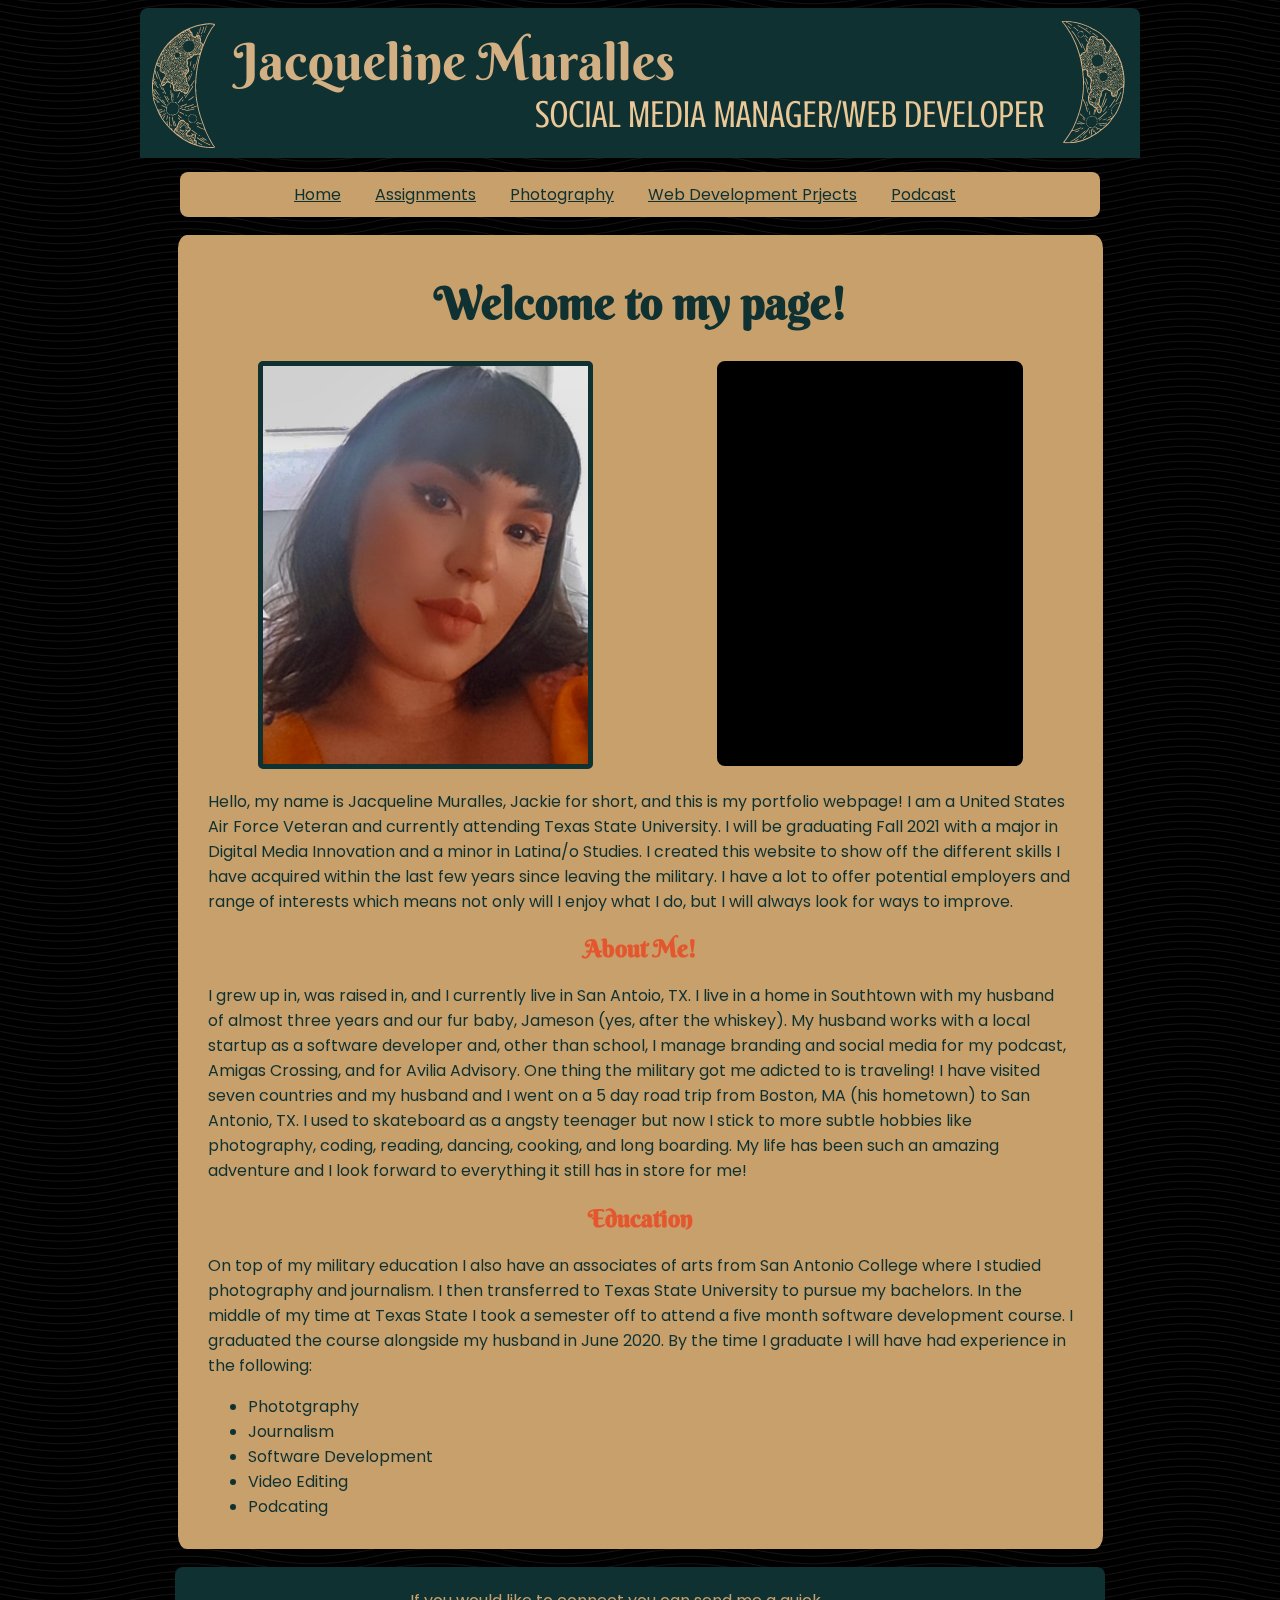
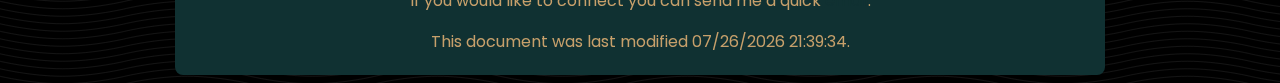
<file: index.html>
<!DOCTYPE html>
<html>
<head>
	<title>Jackie's Portfolio</title>
	<link rel="stylesheet" type="text/css" href="style.css">
	<meta name="description" content="Hello, my name is Jackie Muralles. I'm a m">
	<meta name="keywords" content="HTMl, CSS, Latina, photography, webdev, podcast, software, va, veteran, developer">
	<meta name="author" content="Jackie Muralles">
	<meta name="viewport" content="width=device-width, initial-scale=1.0">
</head>
<body>

		<!-- *************************************************************HEADER************************************************************ -->
		<div id="header">
			<img src="header.png">
		</div>

		<!-- ***************************************************************NAV*************************************************************** -->
		<div id="nav">
			<ul>
				<li><a href="index.html">Home</a></li>
				<li><a href="assignments.html">Assignments</a></li>
				<li><a href="photography.html">Photography</a></li>
				<li><a href="webdev.html">Web Development Prjects</a></li>
				<li><a href="podcast.html">Podcast</a></li>
			</ul>
		</div>
<br>
		<!-- **************************************************************SECTION************************************************************* -->
		<div id="section" class="pageonesection">
			<h1>Welcome to my page!</h1>
			<div class="bumper">
				<div class="sidebar">
					<iframe src="https://open.spotify.com/embed/playlist/3IeexYd9662Dgau5UBTyWB" width="300" height="395px" frameborder="0" allowtransparency="true" allow="encrypted-media"></iframe>
				</div>
				<img src="jackiewelcome.jpg" class="portrait">
				<p>
					Hello, my name is Jacqueline Muralles, Jackie for short, and this is my portfolio webpage! I am a United States Air Force Veteran and currently attending Texas State University. I will be graduating Fall 2021 with a major in Digital Media Innovation and a minor in Latina/o Studies. I created this website to show off the different skills I have acquired within the last few years since leaving the military. I have a lot to offer potential employers and range of interests which means not only will I enjoy what I do, but I will always look for ways to improve. 
				</p>
				<h2>About Me!</h2>
				<p>
					I grew up in, was raised in, and I currently live in San Antoio, TX. I live in a home in Southtown with my husband of almost three years and our fur baby, Jameson (yes, after the whiskey). My husband works with a local startup as a software developer and, other than school, I manage branding and social media for my podcast, Amigas Crossing, and for Avilia Advisory. One thing the military got me adicted to is traveling! I have visited seven countries and my husband and I went on a 5 day road trip from Boston, MA (his hometown) to San Antonio, TX. I used to skateboard as a angsty teenager but now I stick to more subtle hobbies like photography, coding, reading, dancing, cooking, and long boarding. My life has been such an amazing adventure and I look forward to everything it still has in store for me!
				</p>
				<h2>Education</h2>
				<p>
					On top of my military education I also have an associates of arts from San Antonio College where I studied photography and journalism. I then transferred to Texas State University to pursue my bachelors. In the middle of my time at Texas State I took a semester off to attend a five month software development course. I graduated the course alongside my husband in June 2020. By the time I graduate I will have had experience in the following:

				</p>

				<ul>
					<li>Phototgraphy</li>
					<li>Journalism</li>
					<li>Software Development</li>
					<li>Video Editing</li>
					<li>Podcating</li>
				</ul>
				<div class="sidebar-bottom">
					<iframe src="https://open.spotify.com/embed/playlist/3IeexYd9662Dgau5UBTyWB" width="100%" height="395px" frameborder="0" allowtransparency="true" allow="encrypted-media"></iframe>	
				</div>
			</div>
		</div>
<br>
		<!-- ***************************************************FOOTER******************************************************** -->
		<div id="footer">

			<p>If you would like to connect you can send me a quick <a href="mailto:jacquelinenmuralles@gmail.com" target="_blank">email</a>.</p>


			<p>This document was last modified <span id="date"></span>.</p>

			<script>
				document.getElementById("date").innerHTML = document.lastModified;
			</script>

		</div>
	</div>
</body>
</html>
</file>
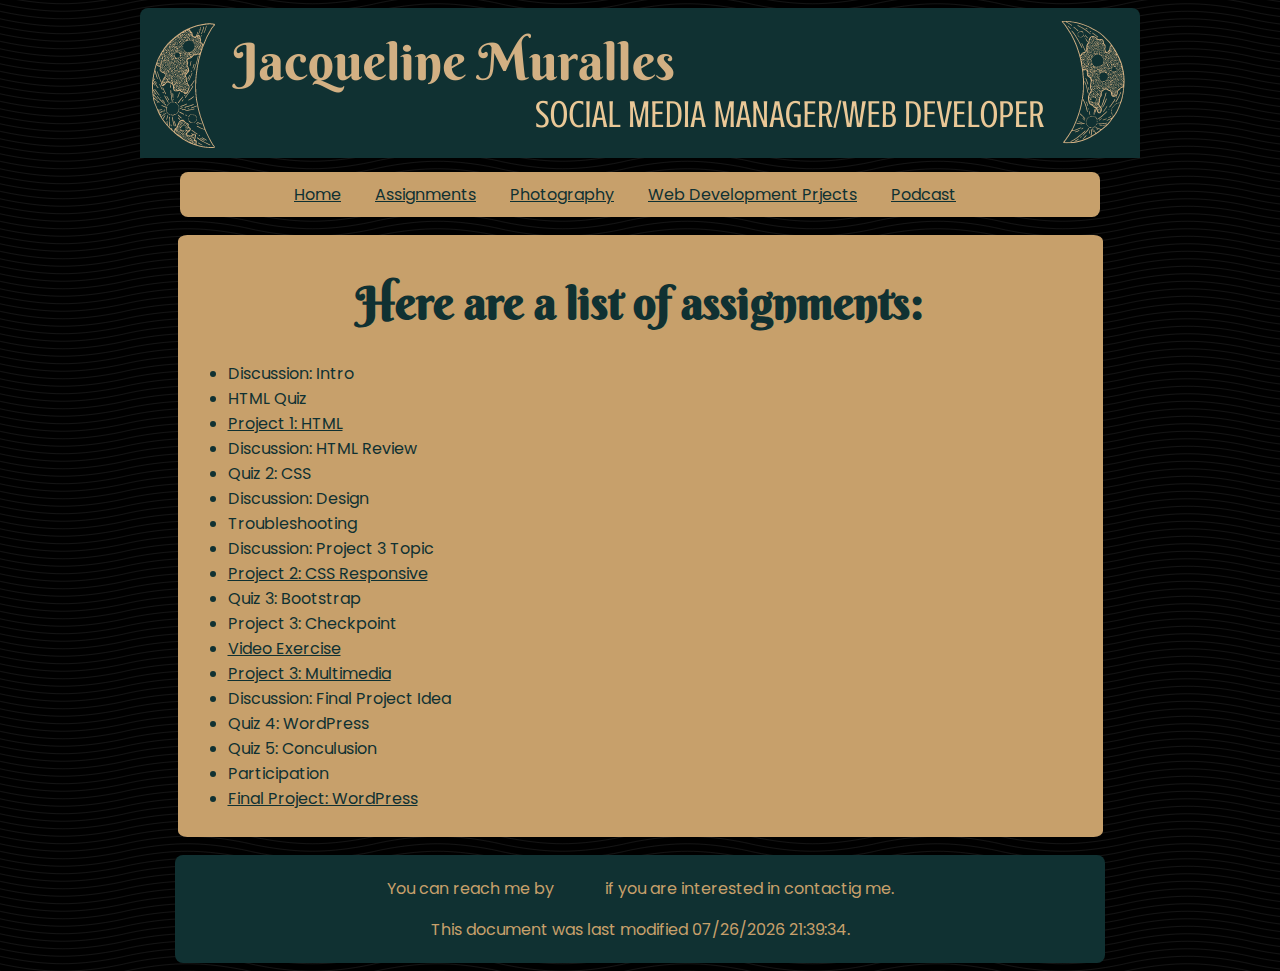
<file: assignments.html>
<!DOCTYPE html>
<html>
<head>
	<title>Jackie's Portfolio</title>
	<link rel="stylesheet" type="text/css" href="style.css">
	<meta name="description" content="Hello, my name is Jackie Muralles. I'm a m">
	<meta name="keywords" content="HTMl, CSS, Latina, photography, webdev, podcast, software, va, veteran, developer">
	<meta name="author" content="Jackie Muralles">
	<meta name="viewport" content="width=device-width, initial-scale=1.0">
</head>
<body>

<!-- *************************************************************HEADER************************************************************ -->
<div id="header">
			<img src="header.png">
</div>

<!-- ***************************************************************NAV*************************************************************** -->
<div id="nav">
	<ul>
		<li><a href="index.html">Home</a></li>
		<li><a href="assignments.html">Assignments</a></li>
		<li><a href="photography.html">Photography</a></li>
		<li><a href="webdev.html">Web Development Prjects</a></li>
		<li><a href="podcast.html">Podcast</a></li>
	</ul>
</div>
<br>
<!-- **************************************************************SECTION************************************************************* -->
<div id="section" class="pagetwosection">
	<h1>Here are a list of assignments:</h1>
		<ul id="assignmentli">
			<li>
				Discussion: Intro
			</li>
			<li>
				HTML Quiz
			</li>
			<li>
				<a href="http://jackiemuralles.net/p1/" target="_blank">Project 1: HTML</a>
			</li>
			<li>
				Discussion: HTML Review
			</li>
			<li>
				Quiz 2: CSS
			</li>
			<li>
				Discussion: Design
			</li>
			<li>
				Troubleshooting
			</li>
			<li>
				Discussion: Project 3 Topic
			</li>
			<li>
				<a href="http://jackiemuralles.net/" target="_blank">Project 2: CSS Responsive</a>
			</li>
			<li>
				Quiz 3: Bootstrap
			</li>
			<li>
				Project 3: Checkpoint
			</li>
			<li>
				<a href="https://youtu.be/0YTsgCkLUQI" target="_blank">Video Exercise</a>
			</li>
			<li>
				<a href="http://jackiemuralles.net/p3/" target="_blank">Project 3: Multimedia</a>
			</li>
			<li>
				Discussion: Final Project Idea
			</li>
			<li>
				Quiz 4: WordPress
			</li>
			<li>
				Quiz 5: Conculusion
			</li>
			<li>
				Participation
			</li>
			<li>
				<a href="https://create.jackiemuralles.net/" target="_blank">Final Project: WordPress</a>
			</li>
		</ul>
</div>
<br>
<!-- ***************************************************FOOTER******************************************************** -->
<div id="footer">

	<p>You can reach me by <a href="mailto:jacquelinenmuralles@gmail.com" target="_blank">email</a> if you are interested in contactig me.</p>
		

	<p>This document was last modified <span id="date"></span>.</p>

    <script>
        document.getElementById("date").innerHTML = document.lastModified;
    </script>

</div>

</body>
</html>
</file>
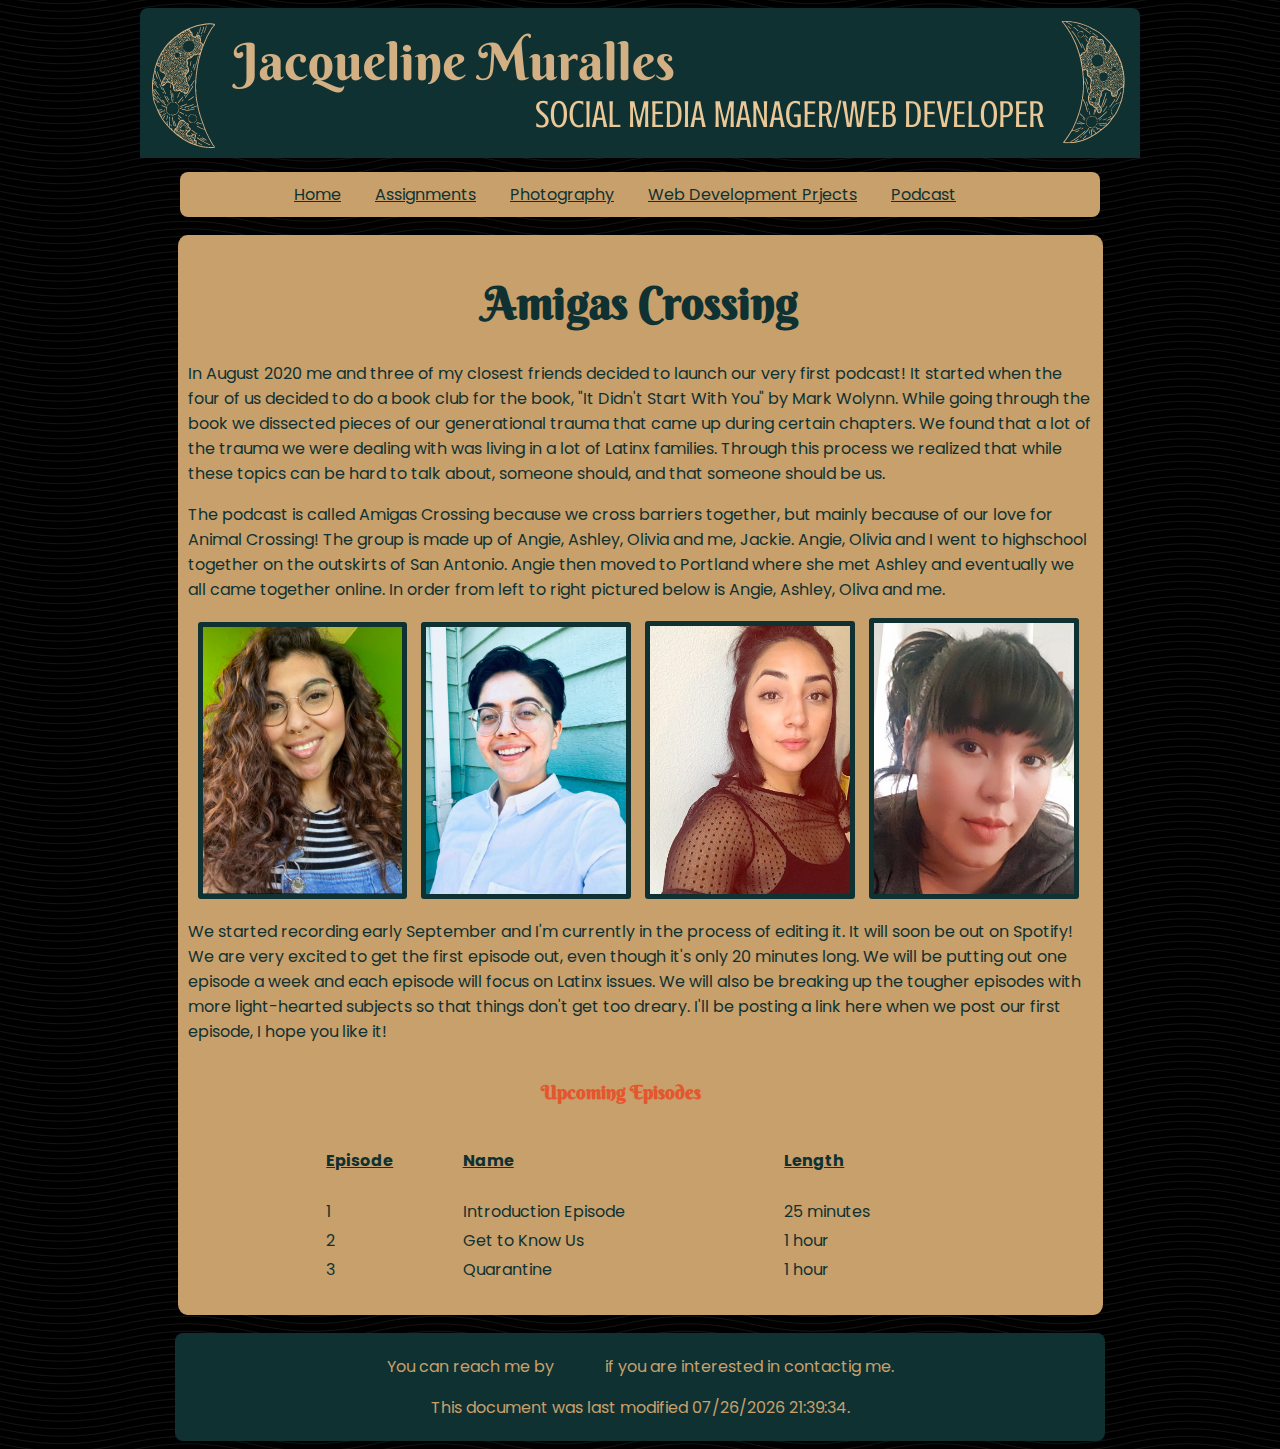
<file: podcast.html>
<!DOCTYPE html>
<html>
<head>
	<title>Jackie's Portfolio</title>
	<link rel="stylesheet" type="text/css" href="style.css">
	<meta name="description" content="Hello, my name is Jackie Muralles. I'm a m">
	<meta name="keywords" content="HTMl, CSS, Latina, photography, webdev, podcast, software, va, veteran, developer">
	<meta name="author" content="Jackie Muralles">
	<meta name="viewport" content="width=device-width, initial-scale=1.0">
</head>
<body>

	<!-- *************************************************************HEADER************************************************************ -->
	<div id="header">
		<img src="header.png">
	</div>

<!-- ***************************************************************NAV*************************************************************** -->
<div id="nav">
	<ul>
		<li><a href="index.html">Home</a></li>
		<li><a href="assignments.html">Assignments</a></li>
		<li><a href="photography.html">Photography</a></li>
		<li><a href="webdev.html">Web Development Prjects</a></li>
		<li><a href="podcast.html">Podcast</a></li>
	</ul>
</div>
<br>
<!-- **************************************************************SECTION************************************************************* -->
<div id="section" class="pagefivesection">
	<h1>Amigas Crossing</h1>
	<p>
		In August 2020 me and three of my closest friends decided to launch our very first podcast! It started when the four of us decided to do a book club for the book, "It Didn't Start With You" by Mark Wolynn. While going through the book we dissected pieces of our generational trauma that came up during certain chapters. We found that a lot of the trauma we were dealing with was living in a lot of Latinx families. Through this process we realized that while these topics can be hard to talk about, someone should, and that someone should be us. 
	</p>
	<p>
		The podcast is called Amigas Crossing because we cross barriers together, but mainly because of our love for Animal Crossing! The group is made up of Angie, Ashley, Olivia and me, Jackie. Angie, Olivia and I went to highschool together on the outskirts of San Antonio. Angie then moved to Portland where she met Ashley and eventually we all came together online. In order from left to right pictured below is Angie, Ashley, Oliva and me. 
	</p>

	<img src="angie.jpg" class="portrait">
	<img src="ash.jpg" class="portrait">
	<img src="olivia.jpg" class="portrait">
	<img src="selfie.jpg" class="portrait">
	<p>
		We started recording early September and I'm currently in the process of editing it. It will soon be out on Spotify! We are very excited to get the first episode out, even though it's only 20 minutes long. We will be putting out one episode a week and each episode will focus on Latinx issues. We will also be breaking up the tougher episodes with more light-hearted subjects so that things don't get too dreary. I'll be posting a link here when we post our first episode, I hope you like it!
	</p>

	<table>
		<tr>
			<td></td>
			<td><h3>Upcoming Episodes</h3></td>
			<td></td>
		</tr>
		<tr>
			<td><h4>Episode</h4></td>
			<td><h4>Name</h4></td>
			<td><h4>Length</h4></td>
		</tr>
		<tr>
			<td>1</td>
			<td>Introduction Episode</td>
			<td>25 minutes</td>
		</tr>
		<tr>
			<td>2</td>
			<td>Get to Know Us</td>
			<td>1 hour</td>
		</tr>
		<tr>
			<td>3</td>
			<td>Quarantine</td>
			<td>1 hour</td>
		</tr>
	</table>
</div>
<br>
<!-- ***************************************************FOOTER******************************************************** -->
<div id="footer">

	<p>You can reach me by <a href="mailto:jacquelinenmuralles@gmail.com" target="_blank">email</a> if you are interested in contactig me.</p>
		

	<p>This document was last modified <span id="date"></span>.</p>

    <script>
        document.getElementById("date").innerHTML = document.lastModified;
    </script>

</div>

</body>
</html>
</file>
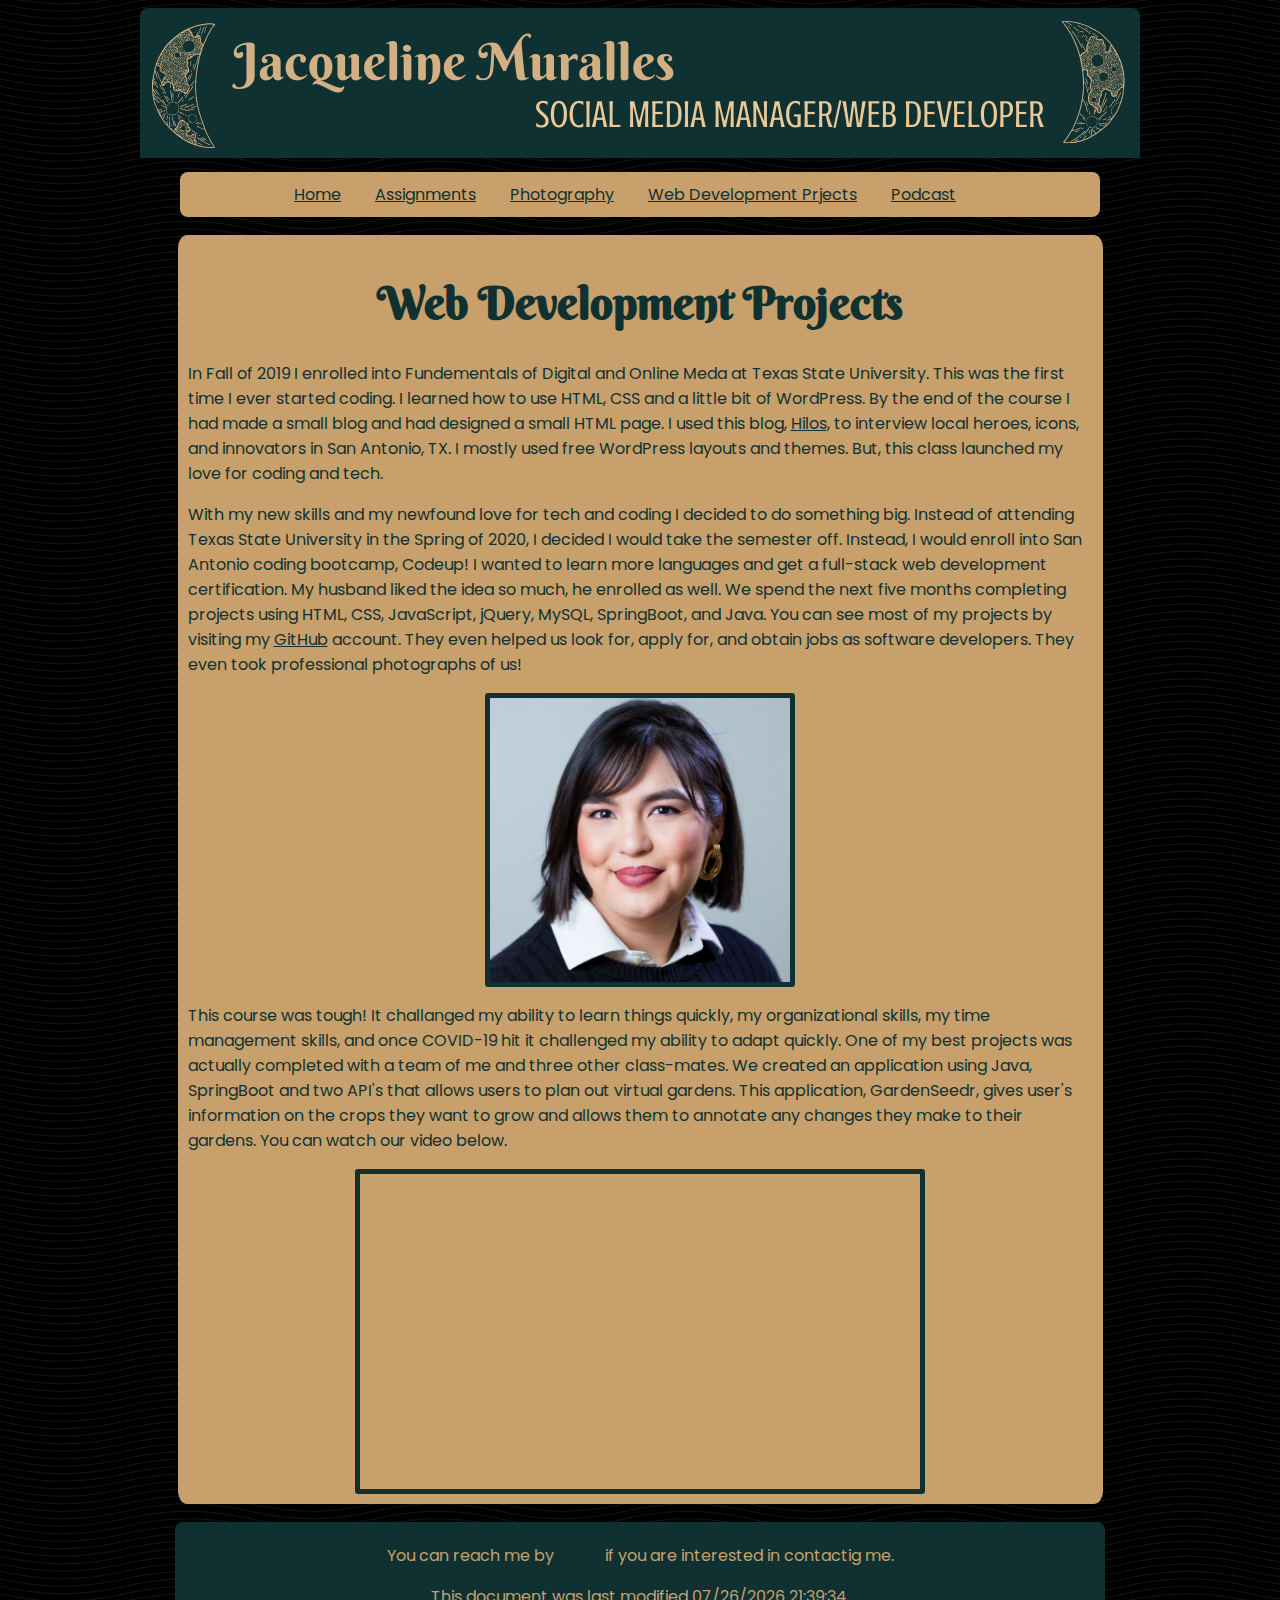
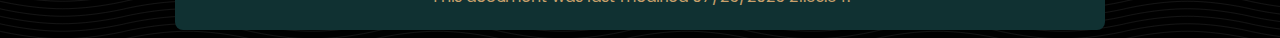
<file: webdev.html>
<!DOCTYPE html>
<html>
<head>
	<title>Jackie's Portfolio</title>
	<link rel="stylesheet" type="text/css" href="style.css">
	<meta name="description" content="Hello, my name is Jackie Muralles. I'm a m">
	<meta name="keywords" content="HTMl, CSS, Latina, photography, webdev, podcast, software, va, veteran, developer">
	<meta name="author" content="Jackie Muralles">
	<meta name="viewport" content="width=device-width, initial-scale=1.0">
</head>
<body>

<!-- *************************************************************HEADER************************************************************ -->
	<div id="header">
			<img src="header.png">
	</div>

<!-- ***************************************************************NAV*************************************************************** -->
<div id="nav">
	<ul>
		<li><a href="index.html">Home</a></li>
		<li><a href="assignments.html">Assignments</a></li>
		<li><a href="photography.html">Photography</a></li>
		<li><a href="webdev.html">Web Development Prjects</a></li>
		<li><a href="podcast.html">Podcast</a></li>
	</ul>
</div>
<br>
	<!-- **************************************************************SECTION************************************************************* -->
<div id="section" class="pagefoursection">
	<h1>Web Development Projects</h1>
	<p>
		In Fall of 2019 I enrolled into Fundementals of Digital and Online Meda at Texas State University. This was the first time I ever started coding. I learned how to use HTML, CSS and a little bit of WordPress. By the end of the course I had made a small blog and had designed a small HTML page. I used this blog, <a href="https://jackiemuralles.wordpress.com/" target="_blank">Hilos</a>, to interview local heroes, icons, and innovators in San Antonio, TX. I mostly used free WordPress layouts and themes. But, this class launched my love for coding and tech. 
	</p>
	<p>
		With my new skills and my newfound love for tech and coding I decided to do something big. Instead of attending Texas State University in the Spring of 2020, I decided I would take the semester off. Instead, I would enroll into San Antonio coding bootcamp, Codeup! I wanted to learn more languages and get a full-stack web development certification. My husband liked the idea so much, he enrolled as well. We spend the next five months completing projects using HTML, CSS, JavaScript, jQuery, MySQL, SpringBoot, and Java. You can see most of my projects by visiting my <a href="https://github.com/JacquelineMuralles" target="_blank">GitHub</a> account. They even helped us look for, apply for, and obtain jobs as software developers. They even took professional photographs of us! 
	</p>
	<img src="headshot.jpg" class="portrait">

	<p>
		This course was tough! It challanged my ability to learn things quickly, my organizational skills, my time management skills, and once COVID-19 hit it challenged my ability to adapt quickly. One of my best projects was actually completed with a team of me and three other class-mates. We created an application using Java, SpringBoot and two API's that allows users to plan out virtual gardens. This application, GardenSeedr, gives user's information on the crops they want to grow and allows them to annotate any changes they make to their gardens. You can watch our video below.
	</p>
		<iframe width="100%" height="315" class="video" src="https://www.youtube.com/embed/HSsga2RcB9s" frameborder="0" allow="accelerometer; autoplay; encrypted-media; gyroscope; picture-in-picture" allowfullscreen></iframe>
</div>
<br>
<!-- ***************************************************FOOTER******************************************************** -->
<div id="footer">

	<p>You can reach me by <a href="mailto:jacquelinenmuralles@gmail.com" target="_blank">email</a> if you are interested in contactig me.</p>
		

	<p>This document was last modified <span id="date"></span>.</p>

    <script>
        document.getElementById("date").innerHTML = document.lastModified;
    </script>

</div>

</body>
</html>
</file>
<file: style.css>
/*-----------------------------------------body--------------------------------*/
@import url('https://fonts.googleapis.com/css2?family=Berkshire+Swash&family=Poppins:wght@300&display=swap');
body{
	display: block;
	margin: 8px;
	background-color: #000000;
	background-image: url("data:image/svg+xml,%3Csvg xmlns='http://www.w3.org/2000/svg' width='250' height='30' viewBox='0 0 1000 120'%3E%3Cg fill='none' stroke='%23222' stroke-width='2.7' stroke-opacity='0.89'%3E%3Cpath d='M-500 75c0 0 125-30 250-30S0 75 0 75s125 30 250 30s250-30 250-30s125-30 250-30s250 30 250 30s125 30 250 30s250-30 250-30'/%3E%3Cpath d='M-500 45c0 0 125-30 250-30S0 45 0 45s125 30 250 30s250-30 250-30s125-30 250-30s250 30 250 30s125 30 250 30s250-30 250-30'/%3E%3Cpath d='M-500 105c0 0 125-30 250-30S0 105 0 105s125 30 250 30s250-30 250-30s125-30 250-30s250 30 250 30s125 30 250 30s250-30 250-30'/%3E%3Cpath d='M-500 15c0 0 125-30 250-30S0 15 0 15s125 30 250 30s250-30 250-30s125-30 250-30s250 30 250 30s125 30 250 30s250-30 250-30'/%3E%3Cpath d='M-500-15c0 0 125-30 250-30S0-15 0-15s125 30 250 30s250-30 250-30s125-30 250-30s250 30 250 30s125 30 250 30s250-30 250-30'/%3E%3Cpath d='M-500 135c0 0 125-30 250-30S0 135 0 135s125 30 250 30s250-30 250-30s125-30 250-30s250 30 250 30s125 30 250 30s250-30 250-30'/%3E%3C/g%3E%3C/svg%3E");
}
a {
	color: #103132;
}
a:visited{
	color: #faf4d3;
}
a:hover{
	color: #e4572e;
}
/*-----------------------------------------header--------------------------------*/
#header{
	max-width: 1000px;
	width: 90%;
	margin: auto;
	display: relative;
	
}
#header img {
	width: 100%;
	border-radius: 8px;
	padding-bottom: 10px;
}
/*-----------------------------------------nav--------------------------------*/
#nav{
	max-width: 920px;
	width: 90%;
	margin: auto;
	display: relative;
	background-color: #C7A06B;
	border-radius: 8px;
}
#nav ul{
	text-align: center;
	margin: auto;
	padding: 10px 0px 10px 0px;
}
#nav li{
	display: inline;
	font-family: 'Poppins', sans-serif;
	padding-right: 30px;
	
}
/*-----------------------------------------section--------------------------------*/
#section{
	max-width: 905px;
	width: 90%;
	margin: auto;
	padding: 10px;
	background-color: #C7A06B;
	border-radius: 1%;
}
#section h1{
	font-family: 'Berkshire Swash', cursive;
	text-align: center;
	font-size: 45px;
	border-radius: 5px;
	color: #103132;
}
#section h2, h3{
	font-family: 'Berkshire Swash', cursive;
	text-align: center;
	color: #e4572e;
}
#section p,li{
	font-family: 'Poppins', sans-serif;
	color: #103132;
}
.pageonesection img{
	width: 100%;
	max-width: 325px;
	border-radius: 5px;
	position: relative;
	margin-left: 50px;
	border: #103132 solid 5px;
}
.assignmentli ul{
	margin: auto; 
	position: relative;
}
.pagethreesection img{
	margin: 0px 50px 20px 80px;
	width: auto;
	max-height: 270px;
	border-radius: 2px;
}
.pagethreesection img:hover{
	transform: scale(1.1);
}


.pagefoursection img{
	display: block;
	margin: auto;
	max-width: 300px;
	width: 100%;
	border: #103132 solid 5px;
	border-radius: 3px;
}
.pagefoursection iframe{
	display: block;
	margin: auto;
	width: 100%
	max-width: 500px;
	border: #103132 solid 5px;
	border-radius: 3px;
}
.pagefivesection img{
	margin-left: 10px;
	max-width: 200px;
	border: #103132 solid 5px;
	border-radius: 3px;
}
.pagefivesection table{
	width: 70%;
	margin: 0 auto 20px auto;
	font-family: 'Poppins', sans-serif;
	color: #103132;
}
.pagefivesection h4{
	font-weight: bold;
	text-decoration: underline;
}
.video{
	max-width: 560px;
}
.bumper {
	display: block;
	margin: 20px;
}
/*-----------------------------------------footer--------------------------------*/
#footer{
	max-width: 920px;
	width: 90%;
	margin: auto;
	display: relative;
	text-align: center;
	background-color: #103132;
	color: #c7a06b;
	border-radius: 8px;
	padding: 5px;
	font-family: 'Poppins', sans-serif;
}
/*-----------------------------------------sidebar--------------------------------*/
.sidebar{
	float: right;
	margin: 0px 50px 0px 0px;
	height: auto; 
	border: 3px black solid;
	border-radius: 8px;
	background-color: black;
}
/*-----------------------------------------sidebar-bottom--------------------------------*/
.sidebar-bottom{
	display: none;
}

/*TABLET SIZE*/
@media screen and (max-width: 881px){
	.sidebar{
		display: none;
	}
	.sidebar-bottom{
		display: block;
		position: relative;
		width: 90%;
		height: auto;
		margin-left: auto;
		margin-right: auto;
		border: 3px solid black;
		background: black;
	}

	#section img, iframe{ 
		object-fit: contain;
		margin: 0px;
		width: 100%;
	}
	#section .portrait{
		object-fit: contain;
		margin: 0px;
	}

}
/*PHONE SIZE*/
@media screen and (max-width: 752px){
	.sidebar{
		display: none;
	}
	.sidebar-bottom{
		display: block;
		position: relative;
		width: 90%;
		height: auto;
		margin-left: auto;
		margin-right: auto;
		border: 3px solid black;
		background: black;
		border-radius: 8px;
	}
}
</file>
